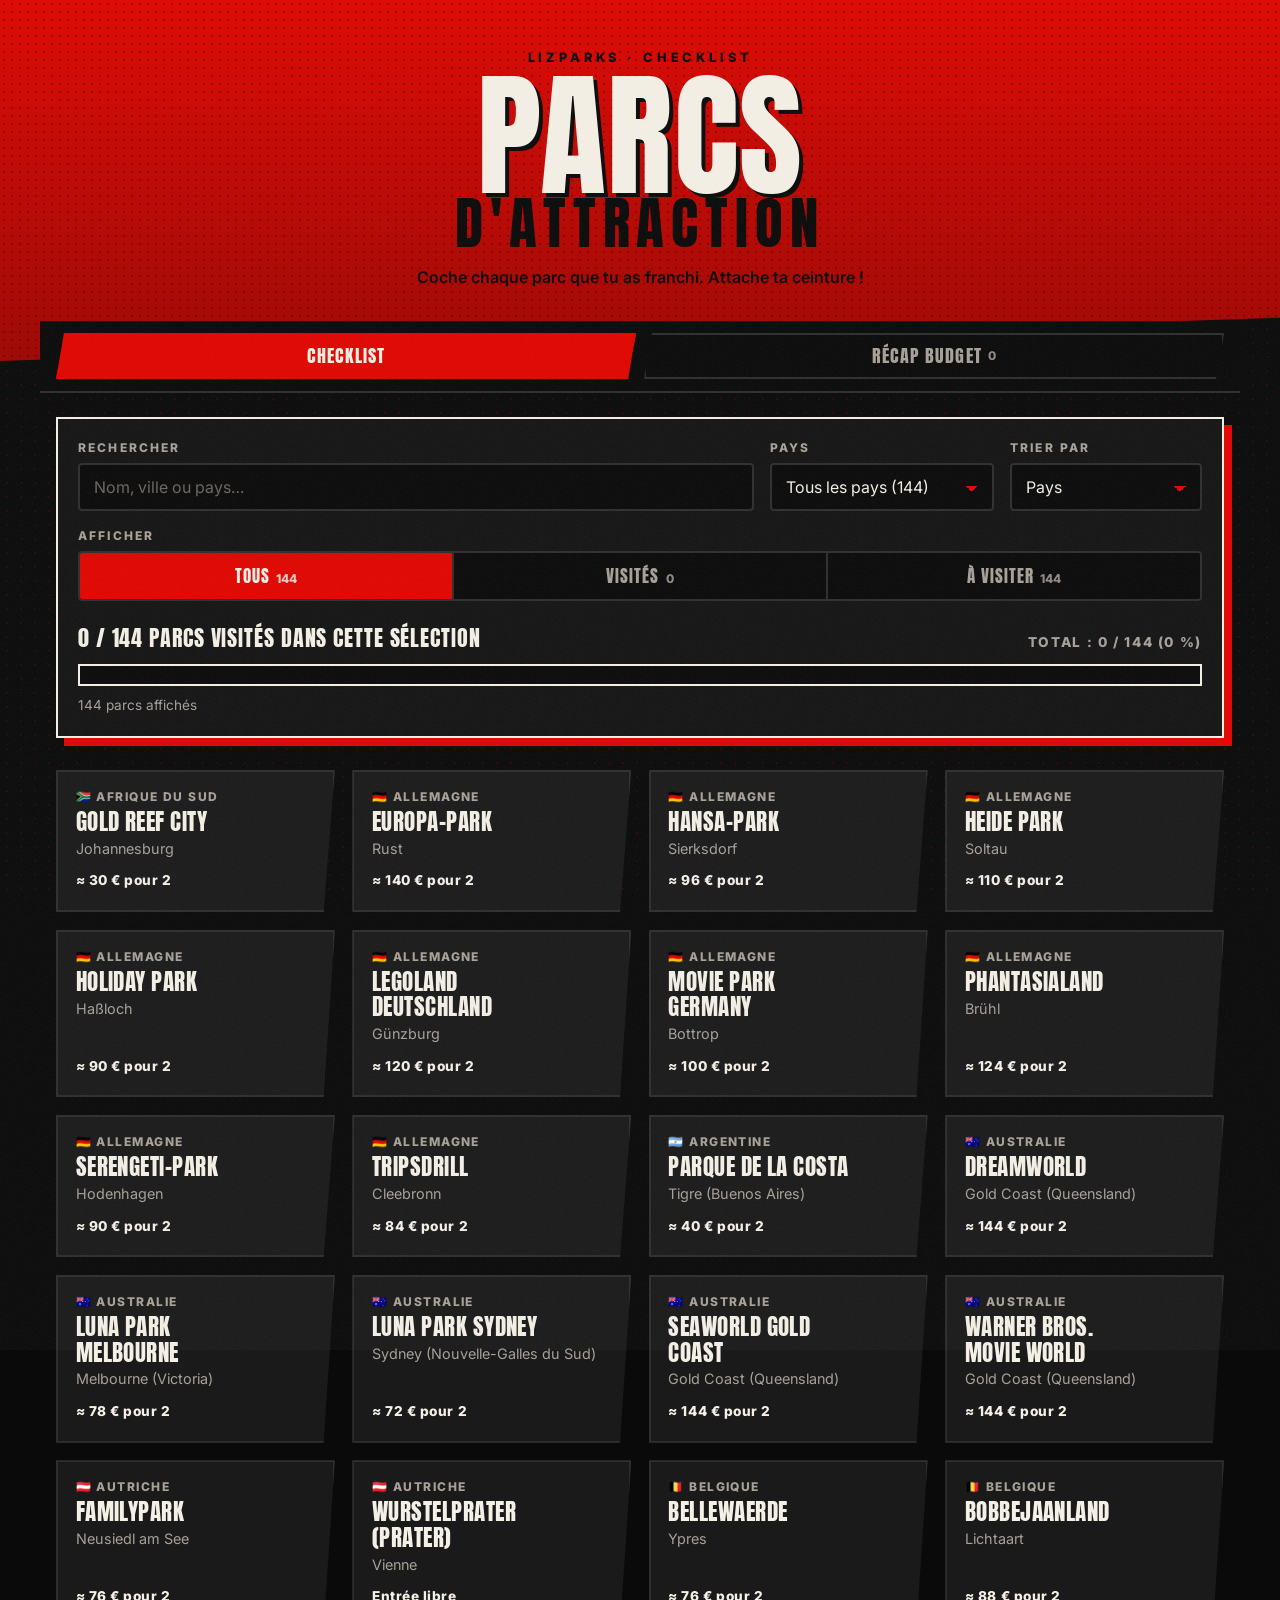
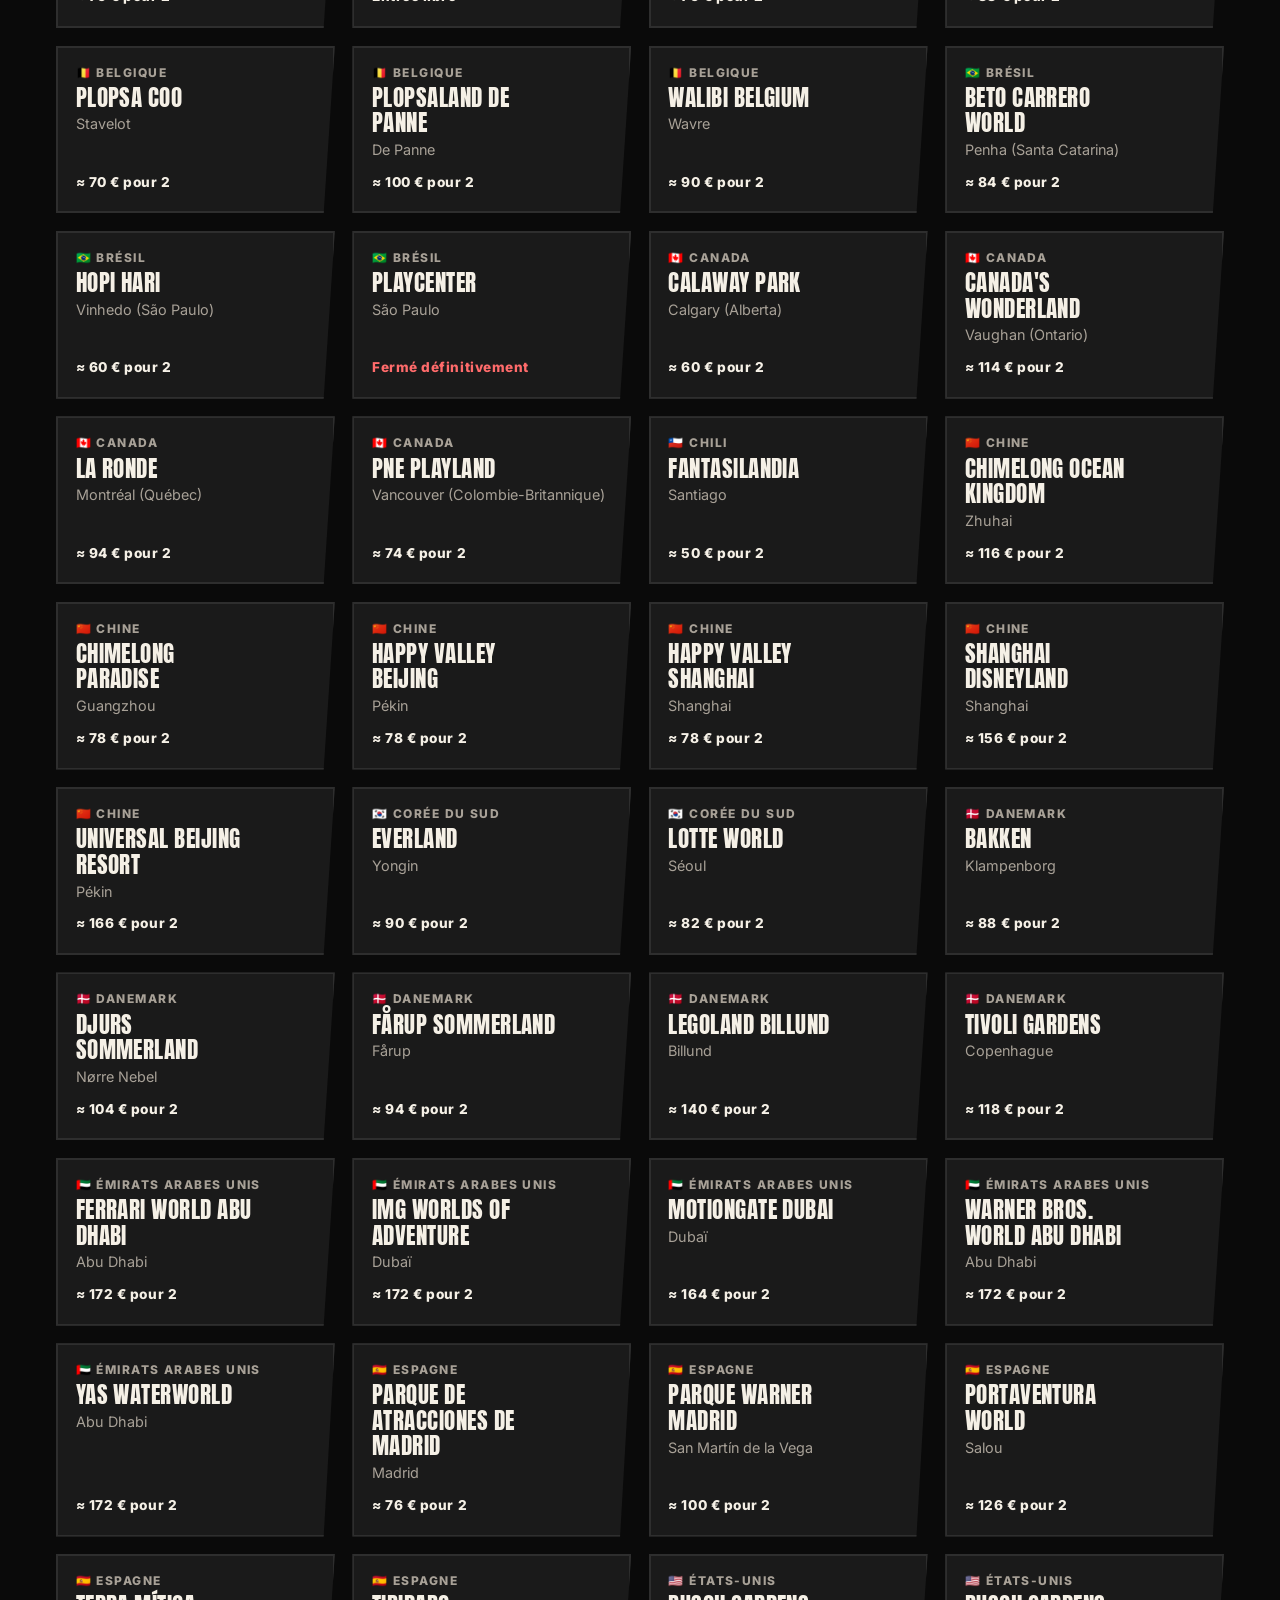
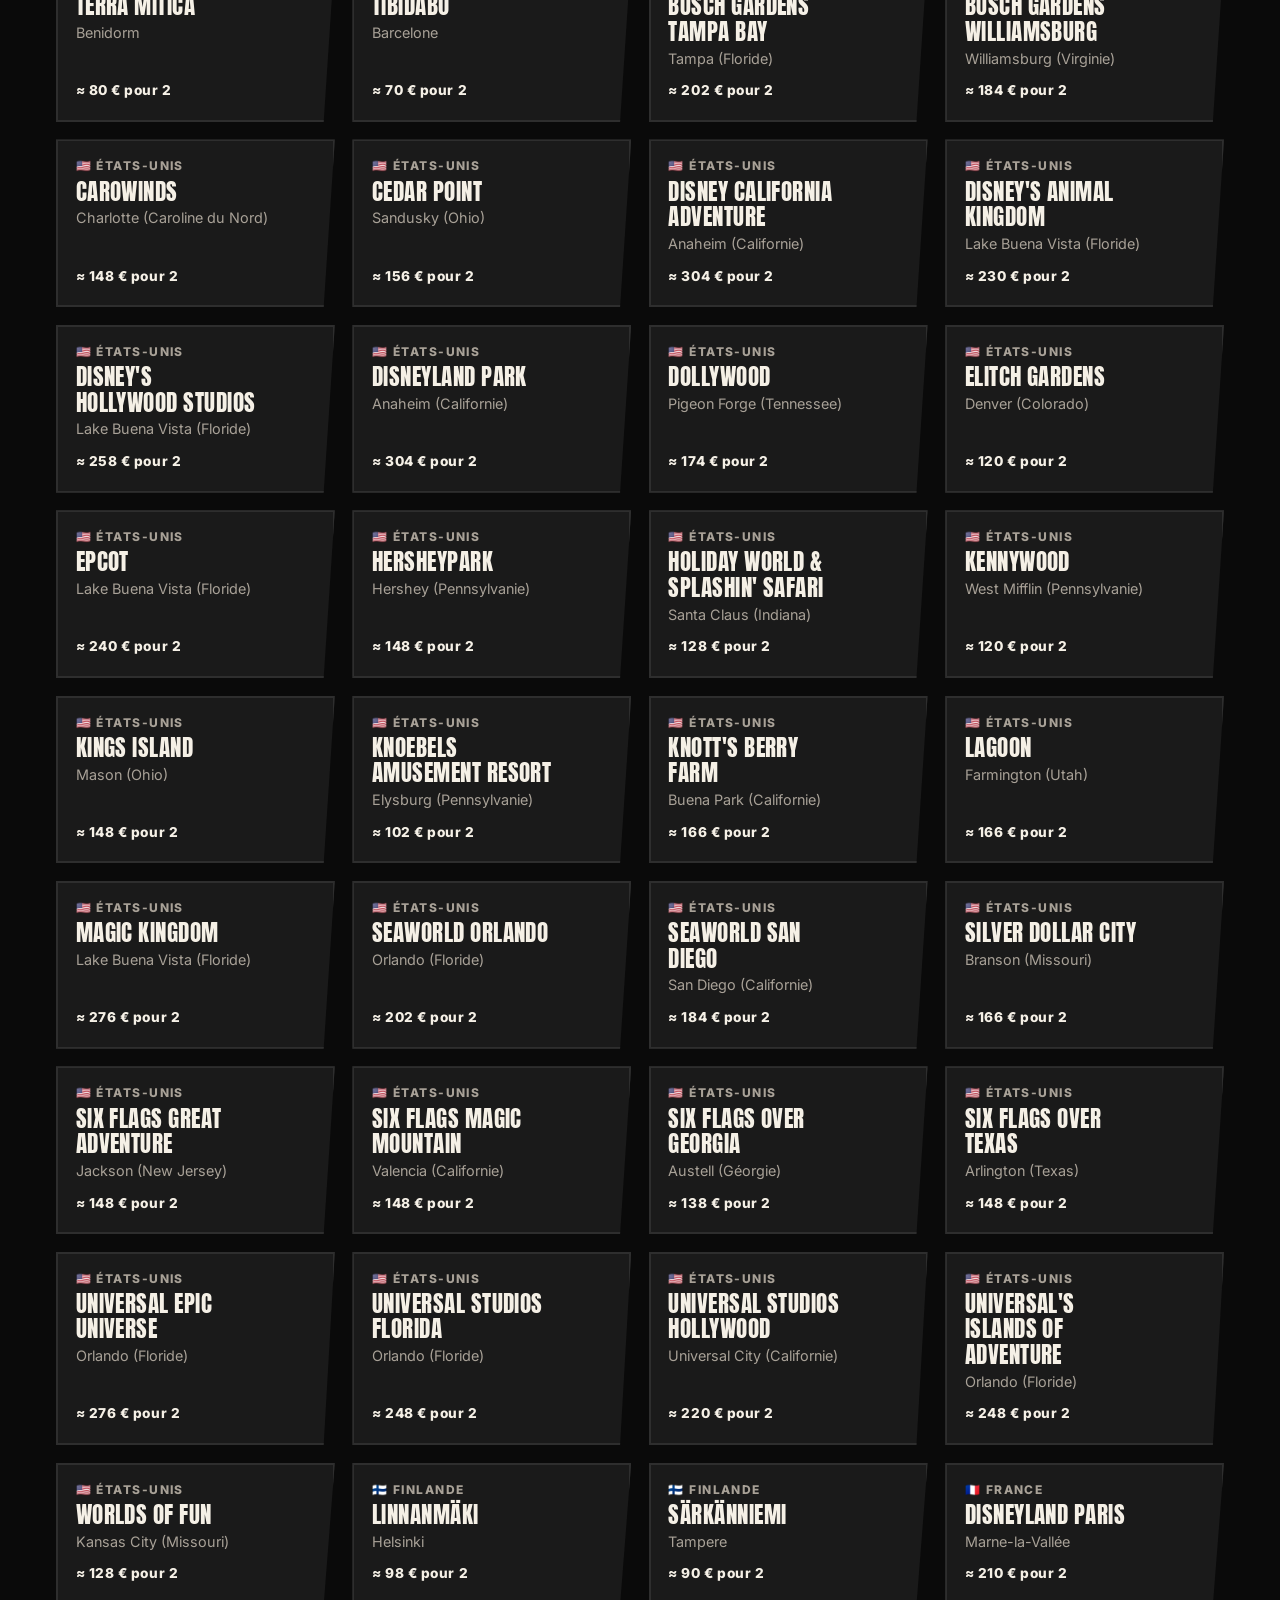
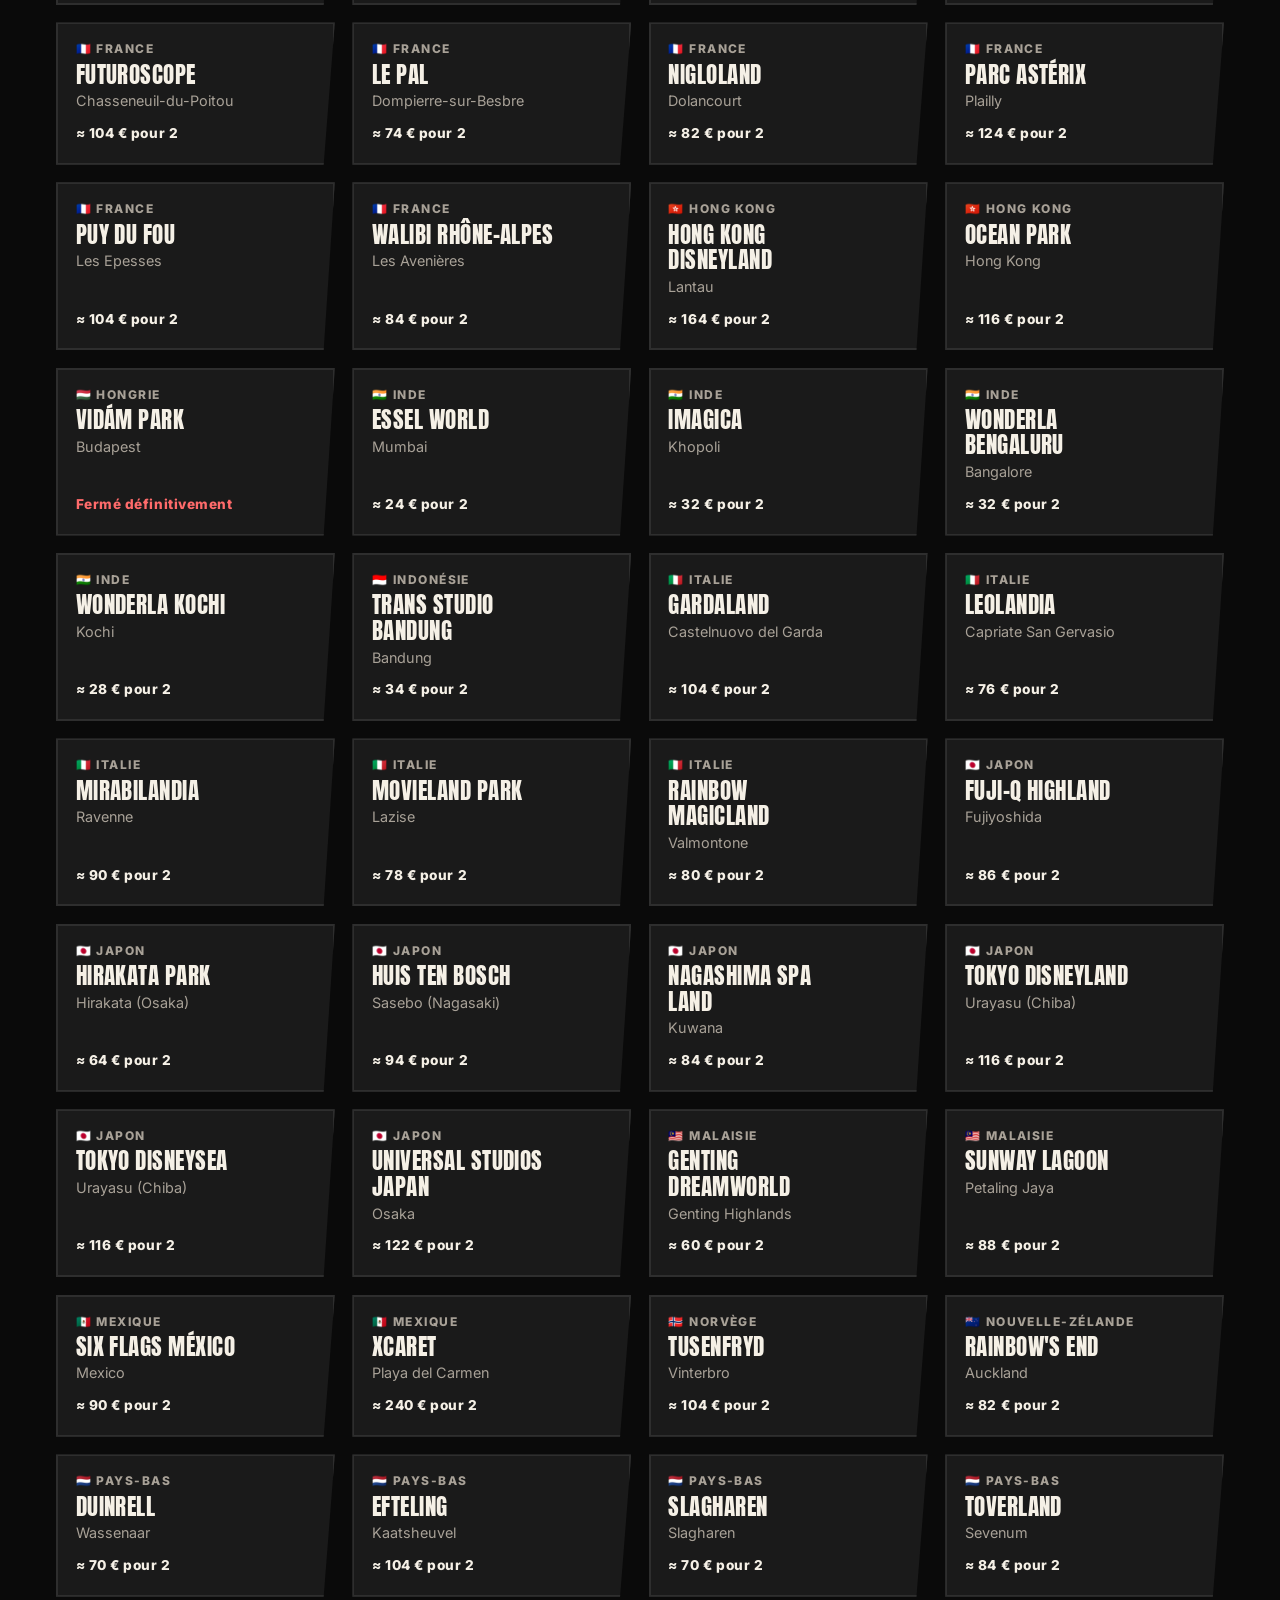
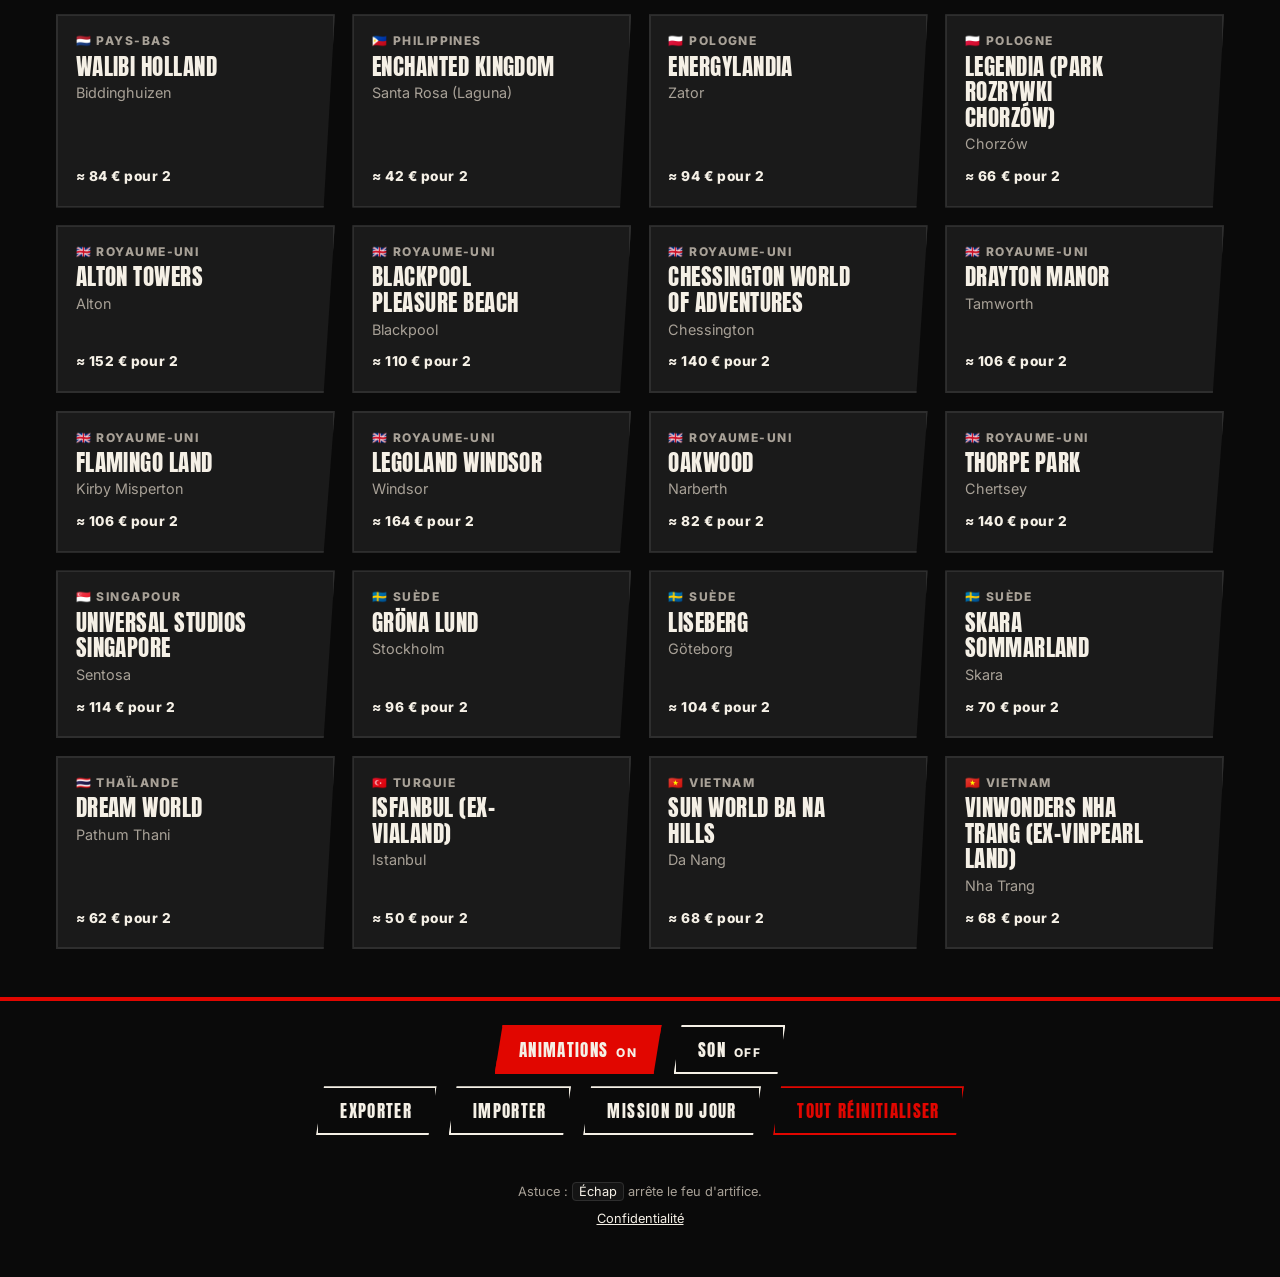
<file: index.html>
<!DOCTYPE html>
<html lang="fr">
  <head>
    <meta charset="utf-8" />
    <meta name="viewport" content="width=device-width, initial-scale=1, viewport-fit=cover" />
    <meta name="description" content="LizParKs : la checklist des parcs d'attraction du monde entier." />
    <meta name="theme-color" content="#0a0a0a" />
    <title>Parcs d'attraction · LizParKs</title>

    <link rel="manifest" href="./manifest.webmanifest" />
    <link rel="icon" href="./icons/icon-192.png" type="image/png" sizes="192x192" />
    <link rel="apple-touch-icon" href="./icons/apple-touch-icon.png" />
    <meta name="mobile-web-app-capable" content="yes" />
    <meta name="apple-mobile-web-app-capable" content="yes" />
    <meta name="apple-mobile-web-app-title" content="LizParKs" />
    <meta name="apple-mobile-web-app-status-bar-style" content="black" />

    <link rel="preconnect" href="https://fonts.googleapis.com" />
    <link rel="preconnect" href="https://fonts.gstatic.com" crossorigin />
    <link href="https://fonts.googleapis.com/css2?family=Anton&family=Inter:wght@400;600;800&display=swap" rel="stylesheet" />

    <link rel="stylesheet" href="./css/styles.css" />
  </head>
  <body>
    <header class="hero">
      <p class="hero__kicker">LizParKs · Checklist</p>
      <h1 class="hero__title">Parcs<span> d'attraction</span></h1>
      <p class="hero__subtitle">Coche chaque parc que tu as franchi. Attache ta ceinture !</p>
      <button id="install" type="button" class="btn hero__install" hidden>Installer l'appli</button>
    </header>

    <main id="main" class="container">
      <nav class="tabs" aria-label="Sections">
        <a href="#parcs" class="tabs__link" data-view="parcs" aria-current="page">Checklist</a>
        <a href="#recap" class="tabs__link" data-view="recap">Récap budget<span class="segmented__count" data-count="recap"></span></a>
      </nav>

      <div data-view-panel="parcs">
      <section class="panel" aria-label="Recherche et filtres">
        <div class="toolbar">
          <div class="field field--search">
            <label for="search">Rechercher</label>
            <input id="search" type="search" placeholder="Nom, ville ou pays…" autocomplete="off" />
          </div>
          <div class="field">
            <label for="country">Pays</label>
            <select id="country"></select>
          </div>
          <div class="field">
            <label for="sort">Trier par</label>
            <select id="sort">
              <option value="country">Pays</option>
              <option value="name">Nom</option>
              <option value="price-asc">Prix croissant</option>
              <option value="price-desc">Prix décroissant</option>
            </select>
          </div>
        </div>

        <div class="field filters">
          <span id="visit-filter-label" class="field__caption">Afficher</span>
          <div class="segmented" role="group" aria-labelledby="visit-filter-label">
            <button type="button" class="segmented__btn" data-filter="all" aria-pressed="true">Tous<span class="segmented__count" data-count="all"></span></button>
            <button type="button" class="segmented__btn" data-filter="visited" aria-pressed="false">Visités<span class="segmented__count" data-count="visited"></span></button>
            <button type="button" class="segmented__btn" data-filter="todo" aria-pressed="false">À visiter<span class="segmented__count" data-count="todo"></span></button>
          </div>
        </div>

        <div class="progress">
          <div class="progress__meta">
            <p id="progress-label" class="progress__label">Chargement…</p>
            <p id="global-label" class="progress__global"></p>
          </div>
          <div class="progress__bar" role="progressbar" aria-label="Progression de la sélection" aria-valuemin="0" aria-valuemax="100" aria-valuenow="0">
            <span id="progress-fill" class="progress__fill"></span>
          </div>
          <p id="results-count" class="results" aria-live="polite"></p>
        </div>
      </section>

      <ul id="parks" class="grid" aria-label="Liste des parcs"></ul>

      <div id="empty" class="empty" hidden>
        <p id="empty-text" class="empty__text"></p>
        <button id="clear-filters" type="button" class="btn">Réinitialiser les filtres</button>
      </div>
      </div>

      <section class="panel recap" data-view-panel="recap" aria-labelledby="recap-title" hidden>
        <h2 id="recap-title" class="recap__title">Récap budget</h2>
        <p class="recap__note">
          Estimation pour 2 adultes, billet 1 jour au guichet, converti en euros. Les prix réels varient
          selon la saison et les offres en ligne.
        </p>

        <p id="recap-empty" class="empty__text">Aucun parc visité pour l'instant. En route pour le premier looping !</p>

        <div id="recap-content" hidden>
          <dl class="stats">
            <div class="stats__item stats__item--main">
              <dt>Total dépensé</dt>
              <dd id="recap-total"></dd>
            </div>
            <div class="stats__item">
              <dt>Parcs visités</dt>
              <dd id="recap-count"></dd>
            </div>
            <div class="stats__item">
              <dt>Moyenne par parc</dt>
              <dd id="recap-average"></dd>
            </div>
            <div class="stats__item">
              <dt>Le plus cher</dt>
              <dd id="recap-max"></dd>
            </div>
            <div class="stats__item">
              <dt>Le moins cher</dt>
              <dd id="recap-min"></dd>
            </div>
          </dl>

          <h3 class="recap__subtitle">Par tranche de prix (pour 2)</h3>
          <ul id="recap-brackets" class="brackets"></ul>
        </div>
      </section>
    </main>

    <footer class="footer">
      <div class="actions actions--prefs" role="group" aria-label="Préférences">
        <button id="toggle-animations" type="button" class="btn btn--toggle" aria-pressed="true">
          Animations<span class="btn__state" aria-hidden="true"></span>
        </button>
        <button id="toggle-sound" type="button" class="btn btn--toggle" aria-pressed="false">
          Son<span class="btn__state" aria-hidden="true"></span>
        </button>
      </div>
      <div class="actions">
        <button id="export" type="button" class="btn">Exporter</button>
        <button id="import-trigger" type="button" class="btn">Importer</button>
        <input id="import" type="file" accept=".json,application/json" hidden />
        <button id="surprise" type="button" class="btn">Mission du jour</button>
        <button id="reset" type="button" class="btn btn--danger">Tout réinitialiser</button>
      </div>
      <p id="status" class="status" role="status" aria-live="polite"></p>
      <p class="hint">Astuce : <kbd>Échap</kbd> arrête le feu d'artifice.</p>
      <p class="hint"><a href="./confidentialite.html">Confidentialité</a></p>
    </footer>
    <p id="announcer" class="sr-only" aria-live="polite"></p>

    <dialog id="install-help" class="dialog" aria-labelledby="install-help-title">
      <h2 id="install-help-title" class="dialog__title">Installer LizParKs</h2>
      <ol class="dialog__steps">
        <li>Touche le bouton <strong>Partager</strong> (le carré avec une flèche vers le haut) : en bas dans Safari, en haut à droite dans Chrome.</li>
        <li>Choisis <strong>Sur l'écran d'accueil</strong>.</li>
        <li>Touche <strong>Ajouter</strong>. L'appli apparaît avec les autres et marche même hors connexion.</li>
      </ol>
      <form method="dialog">
        <button type="submit" class="btn">Compris</button>
      </form>
    </dialog>

    <script type="module" src="./js/app.js"></script>
  </body>
</html>
</file>
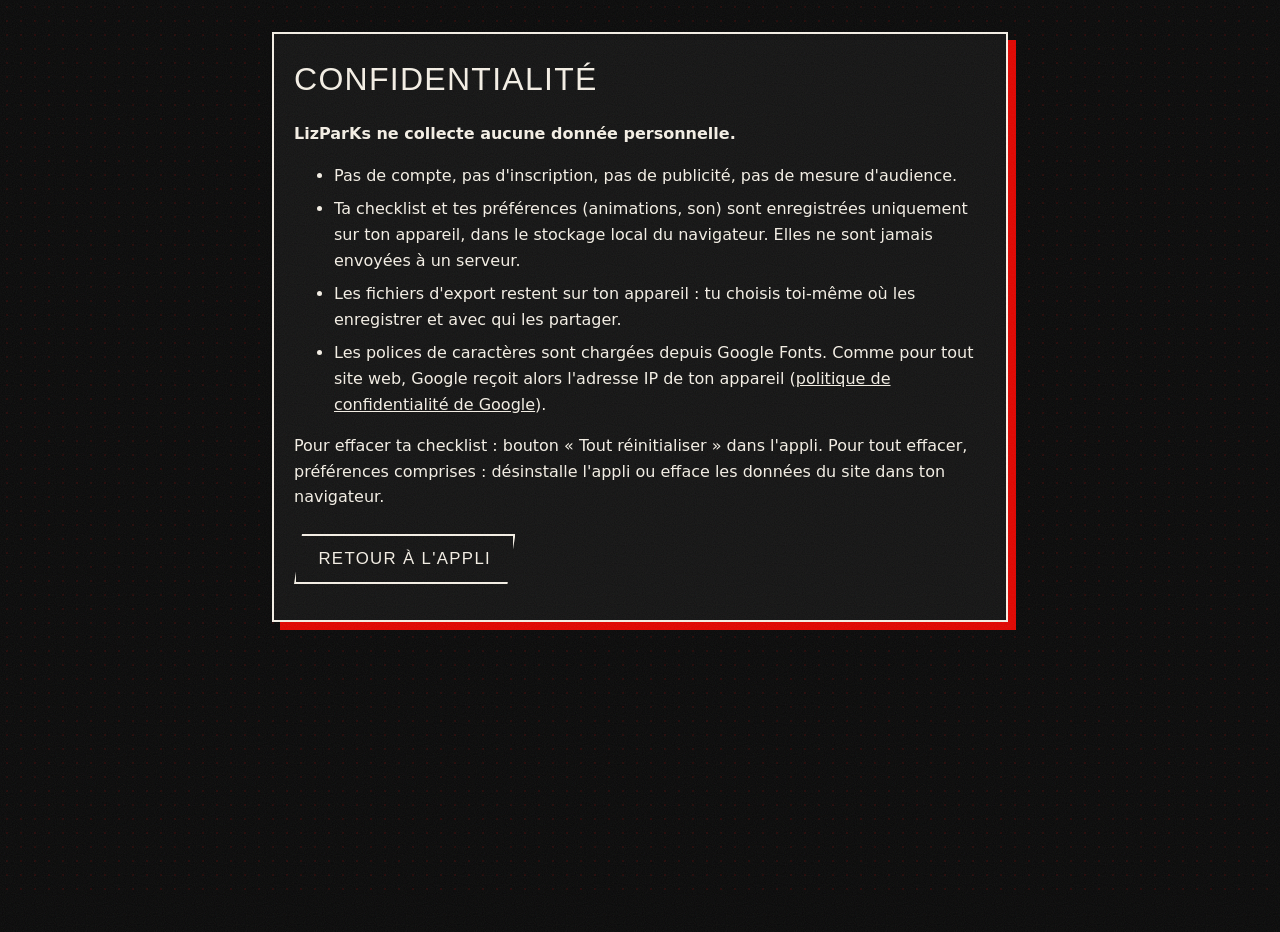
<file: confidentialite.html>
<!DOCTYPE html>
<html lang="fr">
  <head>
    <meta charset="utf-8" />
    <meta name="viewport" content="width=device-width, initial-scale=1, viewport-fit=cover" />
    <meta name="theme-color" content="#0a0a0a" />
    <title>Confidentialité · LizParKs</title>
    <link rel="icon" href="./icons/icon-192.png" type="image/png" sizes="192x192" />
    <link rel="stylesheet" href="./css/styles.css" />
  </head>
  <body>
    <main class="container">
      <article class="panel legal">
        <h1 class="recap__title">Confidentialité</h1>
        <p><strong>LizParKs ne collecte aucune donnée personnelle.</strong></p>
        <ul>
          <li>Pas de compte, pas d'inscription, pas de publicité, pas de mesure d'audience.</li>
          <li>
            Ta checklist et tes préférences (animations, son) sont enregistrées uniquement sur ton appareil,
            dans le stockage local du navigateur. Elles ne sont jamais envoyées à un serveur.
          </li>
          <li>
            Les fichiers d'export restent sur ton appareil : tu choisis toi-même où les enregistrer et avec qui
            les partager.
          </li>
          <li>
            Les polices de caractères sont chargées depuis Google Fonts. Comme pour tout site web, Google reçoit
            alors l'adresse IP de ton appareil
            (<a href="https://policies.google.com/privacy">politique de confidentialité de Google</a>).
          </li>
        </ul>
        <p>
          Pour effacer ta checklist : bouton « Tout réinitialiser » dans l'appli. Pour tout effacer, préférences
          comprises : désinstalle l'appli ou efface les données du site dans ton navigateur.
        </p>
        <p><a class="btn" href="./">Retour à l'appli</a></p>
      </article>
    </main>
  </body>
</html>
</file>
<file: css/styles.css>
:root {
  --black: #0a0a0a;
  --ink: #141414;
  --panel: #1a1a1a;
  --line: #2e2e2e;
  --paper: #f5f0e6;
  --muted: #a8a197;
  --red: #e10600;
  --red-deep: #9e0500;
  --red-glow: rgba(225, 6, 0, 0.35);

  --font-display: 'Anton', 'Impact', 'Arial Narrow', sans-serif;
  --font-body: 'Inter', system-ui, -apple-system, 'Segoe UI', sans-serif;

  --radius: 4px;
  --slant: polygon(0 0, 100% 0, 96% 100%, 0 100%);
}

*,
*::before,
*::after {
  box-sizing: border-box;
}

[hidden] {
  display: none !important;
}

html {
  -webkit-text-size-adjust: 100%;
}

body {
  margin: 0;
  min-height: 100vh;
  font-family: var(--font-body);
  color: var(--paper);
  background-color: var(--black);
  background-image: radial-gradient(rgba(225, 6, 0, 0.12) 1px, transparent 1.5px);
  background-size: 14px 14px;
  background-attachment: fixed;
  line-height: 1.5;
  -webkit-font-smoothing: antialiased;
}

/* Grain overlay: subtle film noise to give the page a worn print feel */
body::before {
  content: '';
  position: fixed;
  inset: -50%;
  pointer-events: none;
  z-index: 100;
  opacity: 0.07;
  background-image: url("data:image/svg+xml,%3Csvg xmlns='http://www.w3.org/2000/svg' width='160' height='160'%3E%3Cfilter id='n'%3E%3CfeTurbulence type='fractalNoise' baseFrequency='0.9' numOctaves='2' stitchTiles='stitch'/%3E%3C/filter%3E%3Crect width='100%25' height='100%25' filter='url(%23n)'/%3E%3C/svg%3E");
}

/* ---------- Hero ---------- */

.hero {
  position: relative;
  padding: 3rem 1.25rem 4.5rem;
  text-align: center;
  overflow: hidden;
  background: linear-gradient(180deg, var(--red) 0%, var(--red-deep) 100%);
  clip-path: polygon(0 0, 100% 0, 100% 88%, 0 100%);
  margin-bottom: -2.5rem;
  z-index: 1;
}

.hero::after {
  content: '';
  position: absolute;
  inset: 0;
  background-image: radial-gradient(rgba(0, 0, 0, 0.25) 1.2px, transparent 1.6px);
  background-size: 8px 8px;
  mix-blend-mode: multiply;
  pointer-events: none;
}

.hero__kicker {
  position: relative;
  z-index: 1;
  margin: 0 0 0.5rem;
  font-size: 0.8rem;
  font-weight: 800;
  letter-spacing: 0.3em;
  text-transform: uppercase;
  color: var(--black);
}

.hero__title {
  position: relative;
  z-index: 1;
  margin: 0;
  font-family: var(--font-display);
  font-size: clamp(3.5rem, 13vw, 8.5rem);
  font-weight: 400;
  line-height: 0.9;
  letter-spacing: 0.01em;
  text-transform: uppercase;
  color: var(--paper);
  text-shadow: 4px 4px 0 var(--black);
}

.hero__title span {
  display: block;
  font-size: 0.42em;
  letter-spacing: 0.12em;
  color: var(--black);
  text-shadow: none;
}

.hero__subtitle {
  position: relative;
  z-index: 1;
  margin: 1rem auto 0;
  max-width: 34rem;
  font-weight: 600;
  color: var(--black);
}

.hero__install {
  position: relative;
  z-index: 1;
  margin-top: 1.25rem;
}

/* ---------- Install help dialog ---------- */

.dialog {
  width: min(28rem, calc(100vw - 2rem));
  padding: 1.5rem;
  color: var(--paper);
  background: var(--ink);
  border: 2px solid var(--red);
  border-radius: var(--radius);
  box-shadow: 8px 8px 0 var(--red);
}

.dialog::backdrop {
  background: rgba(0, 0, 0, 0.75);
}

.dialog__title {
  margin: 0 0 1rem;
  font-family: var(--font-display);
  font-size: 1.8rem;
  font-weight: 400;
  letter-spacing: 0.04em;
  text-transform: uppercase;
}

.dialog__steps {
  margin: 0 0 1.5rem;
  padding-left: 1.25rem;
  line-height: 1.5;
}

.dialog__steps li + li {
  margin-top: 0.6rem;
}

.dialog form {
  text-align: right;
}

/* ---------- Legal page ---------- */

.legal {
  max-width: 46rem;
  margin: 2rem auto;
  line-height: 1.6;
}

.legal li + li {
  margin-top: 0.5rem;
}

.legal a:not(.btn) {
  color: var(--paper);
}

.legal .btn {
  display: inline-block;
  margin-top: 0.5rem;
  text-decoration: none;
}

/* ---------- Layout ---------- */

.container {
  position: relative;
  z-index: 2;
  max-width: 1200px;
  margin: 0 auto;
  padding: 0 1rem 3rem;
}

.panel {
  background: var(--ink);
  border: 2px solid var(--paper);
  box-shadow: 8px 8px 0 var(--red);
  padding: 1.25rem;
  margin-bottom: 2rem;
}

/* ---------- Toolbar ---------- */

.toolbar {
  display: grid;
  grid-template-columns: 1fr minmax(160px, 14rem) minmax(160px, 12rem);
  gap: 1rem;
}

.field {
  display: flex;
  flex-direction: column;
  gap: 0.35rem;
  min-width: 0;
}

.field label,
.field__caption {
  font-size: 0.75rem;
  font-weight: 800;
  letter-spacing: 0.18em;
  text-transform: uppercase;
  color: var(--muted);
}

.field input,
.field select {
  width: 100%;
  min-height: 48px;
  padding: 0.6rem 0.9rem;
  font: inherit;
  font-size: 1rem;
  color: var(--paper);
  background: var(--black);
  border: 2px solid var(--line);
  border-radius: var(--radius);
  appearance: none;
  transition: border-color 0.15s ease, box-shadow 0.15s ease;
}

.field select {
  background-image: linear-gradient(45deg, transparent 50%, var(--red) 50%),
    linear-gradient(135deg, var(--red) 50%, transparent 50%);
  background-position: calc(100% - 20px) 55%, calc(100% - 14px) 55%;
  background-size: 6px 6px, 6px 6px;
  background-repeat: no-repeat;
  padding-right: 2.2rem;
}

.field input::placeholder {
  color: #6b6560;
}

.field input:focus-visible,
.field select:focus-visible,
.btn:focus-visible {
  outline: none;
  border-color: var(--red);
  box-shadow: 0 0 0 3px var(--red-glow);
}

/* Cards are clipped (clip-path), so an outer ring would be invisible: draw it inside. */
.park__label:has(.park__check:focus-visible) {
  box-shadow: inset 0 0 0 3px var(--red);
}

.field select option {
  background: var(--ink);
  color: var(--paper);
}

/* ---------- Visit filter ---------- */

.filters {
  margin-top: 1rem;
  margin-bottom: 1.25rem;
}

.segmented {
  display: flex;
  background: var(--black);
  border: 2px solid var(--line);
  border-radius: var(--radius);
  overflow: hidden;
}

.segmented__btn {
  flex: 1;
  min-height: 46px;
  padding: 0.5rem 0.8rem;
  font-family: var(--font-display);
  font-size: 1.05rem;
  letter-spacing: 0.06em;
  text-transform: uppercase;
  color: var(--muted);
  background: transparent;
  border: 0;
  cursor: pointer;
  transition: background-color 0.15s ease, color 0.15s ease;
}

.segmented__btn + .segmented__btn {
  border-left: 2px solid var(--line);
}

.segmented__btn:hover {
  color: var(--paper);
}

.segmented__btn[aria-pressed='true'] {
  background: var(--red);
  color: var(--paper);
}

.segmented__btn:focus-visible {
  outline: none;
  box-shadow: inset 0 0 0 3px var(--paper);
}

.segmented__count {
  margin-left: 0.4rem;
  font-family: var(--font-body);
  font-size: 0.75rem;
  font-weight: 800;
  letter-spacing: 0;
  opacity: 0.85;
}

/* ---------- Progress ---------- */

.progress {
  margin-top: 1.25rem;
}

.progress__meta {
  display: flex;
  flex-wrap: wrap;
  justify-content: space-between;
  align-items: baseline;
  gap: 0.25rem 1rem;
}

.progress__label {
  margin: 0;
  font-family: var(--font-display);
  font-size: 1.4rem;
  letter-spacing: 0.04em;
  text-transform: uppercase;
}

.progress__global {
  margin: 0;
  font-size: 0.85rem;
  font-weight: 800;
  letter-spacing: 0.12em;
  text-transform: uppercase;
  color: var(--muted);
}

.progress__bar {
  position: relative;
  height: 22px;
  margin-top: 0.6rem;
  background: var(--black);
  border: 2px solid var(--paper);
  overflow: hidden;
}

.progress__fill {
  display: block;
  height: 100%;
  width: 0;
  background: repeating-linear-gradient(-45deg, var(--red) 0 10px, var(--red-deep) 10px 20px);
  transition: width 0.4s cubic-bezier(0.2, 0.8, 0.2, 1);
}

.results {
  margin: 0.6rem 0 0;
  font-size: 0.85rem;
  color: var(--muted);
}

/* ---------- Grid & cards ---------- */

.grid {
  list-style: none;
  margin: 0;
  padding: 0;
  display: grid;
  grid-template-columns: repeat(auto-fill, minmax(230px, 1fr));
  gap: 1.1rem;
}

.park {
  position: relative;
  background: var(--panel);
  border: 2px solid var(--line);
  clip-path: var(--slant);
  transition: transform 0.2s ease, border-color 0.2s ease, background-color 0.2s ease;
}

.park:hover {
  transform: translateY(-3px);
  border-color: var(--paper);
}

.park--visited {
  background: linear-gradient(160deg, #2a0403 0%, var(--panel) 70%);
  border-color: var(--red);
}

.park__label {
  position: relative;
  display: flex;
  flex-direction: column;
  gap: 0.2rem;
  height: 100%;
  padding: 1rem 1.1rem 1.2rem;
  cursor: pointer;
  user-select: none;
  border-radius: 0;
}

.park__check {
  position: absolute;
  opacity: 0;
  width: 1px;
  height: 1px;
  margin: 0;
  pointer-events: none;
}

.park__country {
  font-size: 0.75rem;
  font-weight: 800;
  letter-spacing: 0.12em;
  text-transform: uppercase;
  color: var(--muted);
}

.park__name {
  font-family: var(--font-display);
  font-size: 1.45rem;
  line-height: 1.1;
  letter-spacing: 0.02em;
  text-transform: uppercase;
  color: var(--paper);
  padding-right: 3.5rem;
}

.park__city {
  font-size: 0.9rem;
  color: var(--muted);
}

.park__price {
  margin-top: auto;
  padding-top: 0.5rem;
  font-size: 0.85rem;
  font-weight: 800;
  letter-spacing: 0.04em;
  color: var(--paper);
}

.park__price--closed {
  color: #ff6b6b;
}

.park__stamp {
  position: absolute;
  top: 0.9rem;
  right: 0.9rem;
  padding: 0.15rem 0.5rem;
  font-family: var(--font-display);
  font-size: 0.95rem;
  letter-spacing: 0.08em;
  text-transform: uppercase;
  color: var(--red);
  border: 2px solid var(--red);
  transform: rotate(-12deg);
  opacity: 0;
  transition: opacity 0.2s ease, transform 0.25s cubic-bezier(0.2, 1.4, 0.4, 1);
}

.park--visited .park__stamp {
  opacity: 1;
  transform: rotate(-12deg) scale(1);
  box-shadow: inset 0 0 0 1px var(--red-glow);
}

.park--visited .park__name {
  color: var(--paper);
}

.park--visited::after {
  content: '';
  position: absolute;
  inset: 0;
  background-image: radial-gradient(rgba(225, 6, 0, 0.5) 1px, transparent 1.5px);
  background-size: 9px 9px;
  opacity: 0.25;
  pointer-events: none;
}

.empty {
  margin: 3rem 0 0;
  text-align: center;
}

.empty__text {
  margin: 0 0 1.25rem;
  text-align: center;
  font-family: var(--font-display);
  font-size: 1.4rem;
  letter-spacing: 0.04em;
  text-transform: uppercase;
  color: var(--muted);
}

/* ---------- Tabs ---------- */

.tabs {
  position: sticky;
  top: 0;
  z-index: 10;
  display: flex;
  gap: 0.5rem;
  margin: 0 -1rem 1.5rem;
  padding: 0.75rem 1rem;
  background: var(--black);
  border-bottom: 2px solid var(--line);
}

.tabs__link {
  flex: 1;
  display: flex;
  align-items: center;
  justify-content: center;
  min-height: 46px;
  padding: 0.5rem 1rem;
  font-family: var(--font-display);
  font-size: 1.1rem;
  letter-spacing: 0.06em;
  text-transform: uppercase;
  text-decoration: none;
  color: var(--muted);
  border: 2px solid var(--line);
  clip-path: polygon(8px 0, 100% 0, calc(100% - 8px) 100%, 0 100%);
  transition: background-color 0.15s ease, color 0.15s ease;
}

.tabs__link:hover {
  color: var(--paper);
  border-color: var(--paper);
}

.tabs__link[aria-current='page'] {
  color: var(--paper);
  background: var(--red);
  border-color: var(--red);
}

.tabs__link:focus-visible {
  outline: none;
  box-shadow: inset 0 0 0 3px var(--paper);
}

/* ---------- Recap ---------- */

.recap__title {
  margin: 0;
  font-family: var(--font-display);
  font-size: 2rem;
  font-weight: 400;
  letter-spacing: 0.04em;
  text-transform: uppercase;
}

.recap__note {
  margin: 0.25rem 0 1.5rem;
  font-size: 0.85rem;
  color: var(--muted);
}

.recap__subtitle {
  margin: 2rem 0 0.75rem;
  font-size: 0.75rem;
  font-weight: 800;
  letter-spacing: 0.18em;
  text-transform: uppercase;
  color: var(--muted);
}

.stats {
  display: grid;
  grid-template-columns: repeat(auto-fit, minmax(180px, 1fr));
  gap: 0.75rem;
  margin: 0;
}

.stats__item {
  padding: 0.75rem 1rem;
  background: var(--black);
  border: 2px solid var(--line);
}

.stats__item--main {
  border-color: var(--red);
  background: linear-gradient(160deg, #2a0403 0%, var(--black) 80%);
}

.stats dt {
  font-size: 0.7rem;
  font-weight: 800;
  letter-spacing: 0.16em;
  text-transform: uppercase;
  color: var(--muted);
}

.stats dd {
  margin: 0.2rem 0 0;
  font-family: var(--font-display);
  font-size: 1.3rem;
  letter-spacing: 0.02em;
  line-height: 1.2;
}

.stats__item--main dd {
  font-size: 2.2rem;
  color: var(--red);
}

.brackets {
  list-style: none;
  margin: 0;
  padding: 0;
  display: grid;
  gap: 0.6rem;
}

.bracket {
  background: var(--black);
  border: 2px solid var(--line);
}

.bracket__summary {
  position: relative;
  display: grid;
  grid-template-columns: 1fr auto auto;
  align-items: baseline;
  gap: 1rem;
  padding: 0.75rem 1rem 0.4rem 2rem;
  cursor: pointer;
  list-style: none;
}

.bracket__summary::-webkit-details-marker {
  display: none;
}

.bracket__summary::before {
  content: '▸';
  position: absolute;
  top: 0.8rem;
  left: 0.9rem;
  color: var(--red);
}

.bracket details[open] .bracket__summary::before {
  content: '▾';
}

.bracket__summary:focus-visible {
  outline: none;
  box-shadow: inset 0 0 0 3px var(--red);
}

.bracket__label {
  font-family: var(--font-display);
  font-size: 1.15rem;
  letter-spacing: 0.04em;
  text-transform: uppercase;
}

.bracket__count {
  font-size: 0.85rem;
  color: var(--muted);
}

.bracket__subtotal {
  font-weight: 800;
}

.bracket__bar {
  display: block;
  height: 8px;
  margin: 0 1rem 0.75rem;
  background: var(--ink);
}

.bracket__fill {
  display: block;
  height: 100%;
  background: repeating-linear-gradient(-45deg, var(--red) 0 6px, var(--red-deep) 6px 12px);
}

.bracket__parks {
  margin: 0;
  padding: 0 1rem 0.75rem;
  list-style: none;
  border-top: 1px solid var(--line);
}

.bracket__park {
  display: flex;
  justify-content: space-between;
  gap: 1rem;
  padding: 0.4rem 0;
  font-size: 0.9rem;
}

.bracket__park + .bracket__park {
  border-top: 1px dashed var(--line);
}

.bracket__park-price {
  flex-shrink: 0;
  color: var(--muted);
}

/* ---------- Footer & buttons ---------- */

.footer {
  position: relative;
  z-index: 2;
  padding: 1.5rem 1rem 3rem;
  background: var(--black);
  border-top: 4px solid var(--red);
}

.actions {
  display: flex;
  flex-wrap: wrap;
  justify-content: center;
  gap: 0.75rem;
  max-width: 1200px;
  margin: 0 auto;
}

.btn {
  min-height: 46px;
  padding: 0.6rem 1.4rem;
  font-family: var(--font-display);
  font-size: 1.05rem;
  letter-spacing: 0.08em;
  text-transform: uppercase;
  color: var(--paper);
  background: transparent;
  border: 2px solid var(--paper);
  border-radius: 0;
  cursor: pointer;
  clip-path: polygon(8px 0, 100% 0, calc(100% - 8px) 100%, 0 100%);
  transition: background-color 0.15s ease, color 0.15s ease;
}

.btn:hover {
  background: var(--paper);
  color: var(--black);
}

.btn--danger {
  border-color: var(--red);
  color: var(--red);
}

.btn--danger:hover {
  background: var(--red);
  color: var(--paper);
}

.btn:hover {
  animation: rev 0.25s steps(2) infinite;
}

.status {
  min-height: 1.5em;
  margin: 1rem 0 0;
  text-align: center;
  font-size: 0.95rem;
  font-weight: 600;
  color: var(--paper);
}

.status--error {
  color: #ff6b6b;
}

.actions--prefs {
  margin-bottom: 0.75rem;
}

.btn__state {
  margin-left: 0.5rem;
  font-family: var(--font-body);
  font-size: 0.75rem;
  font-weight: 800;
}

.btn__state::before {
  content: 'OFF';
}

.btn--toggle[aria-pressed='true'] {
  border-color: var(--red);
  background: var(--red);
  color: var(--paper);
}

.btn--toggle[aria-pressed='true'] .btn__state::before {
  content: 'ON';
}

.hint {
  margin: 0.5rem 0 0;
  text-align: center;
  font-size: 0.8rem;
  color: var(--muted);
}

.hint a {
  color: var(--paper);
}

.hint a:focus-visible {
  outline: 2px solid var(--red);
  outline-offset: 2px;
}

.hint kbd {
  padding: 0.05rem 0.35rem;
  font-family: var(--font-body);
  border: 1px solid var(--line);
  border-radius: var(--radius);
  background: var(--ink);
  color: var(--paper);
}

.sr-only {
  position: absolute;
  width: 1px;
  height: 1px;
  margin: -1px;
  padding: 0;
  overflow: hidden;
  clip: rect(0 0 0 0);
  white-space: nowrap;
  border: 0;
}

/* ---------- Fireworks stamp ---------- */

.fx-stamp {
  position: fixed;
  top: 50%;
  left: 50%;
  z-index: 1001;
  display: flex;
  flex-direction: column;
  align-items: center;
  gap: 0.3rem;
  max-width: 90vw;
  padding: 0.4rem 1.6rem 0.7rem;
  text-align: center;
  pointer-events: none;
  border: 6px solid var(--red);
  background: rgba(10, 10, 10, 0.55);
  box-shadow: 0 0 40px var(--red-glow), inset 0 0 30px var(--red-glow);
  transform: translate(-50%, -50%) rotate(-10deg);
}

.fx-stamp__title {
  font-family: var(--font-display);
  font-size: clamp(3rem, 14vw, 8rem);
  line-height: 1;
  letter-spacing: 0.06em;
  text-transform: uppercase;
  color: var(--red);
  text-shadow: 0 0 18px rgba(255, 60, 30, 0.9), 0 0 50px rgba(255, 120, 0, 0.6);
}

.fx-stamp__subtitle {
  font-family: var(--font-display);
  font-size: clamp(1rem, 4vw, 1.8rem);
  letter-spacing: 0.08em;
  text-transform: uppercase;
  color: var(--paper);
  text-shadow: 0 0 12px rgba(255, 255, 255, 0.6);
  overflow-wrap: anywhere;
}

/* Chainsaw-style "rev" vibration on button hover */
@keyframes rev {
  0% { transform: translate(0, 0); }
  50% { transform: translate(1px, -1px); }
  100% { transform: translate(-1px, 1px); }
}

/* ---------- Responsive ---------- */

@media (max-width: 720px) {
  .toolbar {
    grid-template-columns: 1fr 1fr;
  }

  .field--search {
    grid-column: 1 / -1;
  }

  .bracket__summary {
    grid-template-columns: 1fr auto;
  }

  .bracket__count {
    grid-row: 2;
  }

  .panel {
    box-shadow: 5px 5px 0 var(--red);
    padding: 1rem;
  }

  .grid {
    grid-template-columns: repeat(auto-fill, minmax(170px, 1fr));
    gap: 0.8rem;
  }

  .park__name {
    font-size: 1.2rem;
  }

  .hero {
    padding-top: 2.25rem;
  }
}

@media (prefers-reduced-motion: reduce) {
  *,
  *::before,
  *::after {
    animation: none !important;
    transition: none !important;
  }
}
</file>
